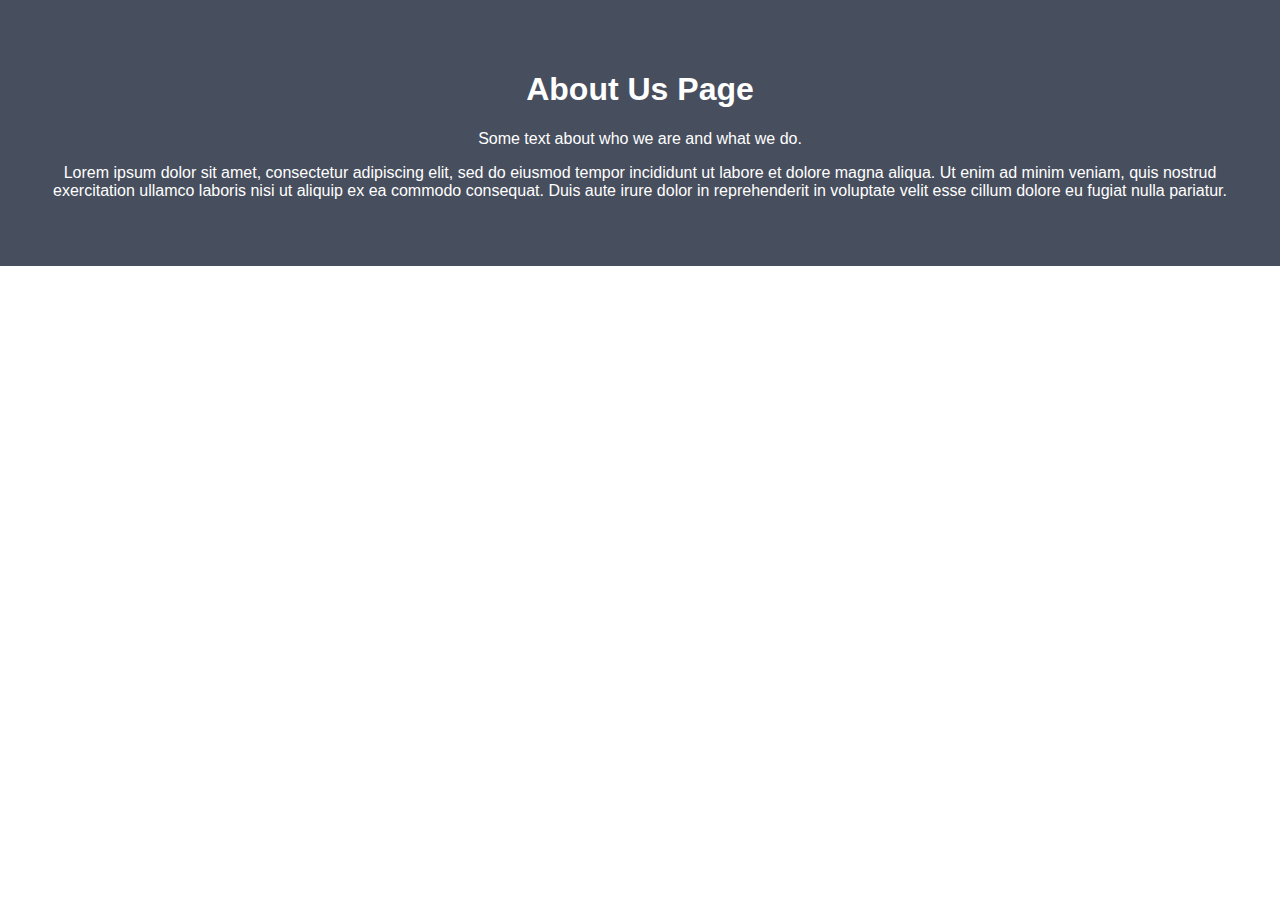
<file: html/about.html>
<!DOCTYPE HTML PUBLIC "-//W3C//DTD HTML 4.01 Transitional//EN" "http://www.w3.org/TR/html4/loose.dtd">
<html>
<head>
<meta http-equiv="Content-Type" content="text/html; charset=iso-8859-1">
<title>about_page</title>
<link rel="stylesheet" type="text/css" href="../css/about_design.css">
</head>

<body>

<div class="about-section">
  <h1>About Us Page</h1>
  <p>Some text about who we are and what we do.</p>
  <p>Lorem ipsum dolor sit amet, consectetur adipiscing elit, sed do eiusmod tempor incididunt ut labore et dolore magna aliqua. Ut enim ad minim veniam, quis nostrud exercitation ullamco laboris nisi ut aliquip ex ea commodo consequat. Duis aute irure dolor in reprehenderit in voluptate velit esse cillum dolore eu fugiat nulla pariatur.</p>
</div>



</body>
</html>
</file>
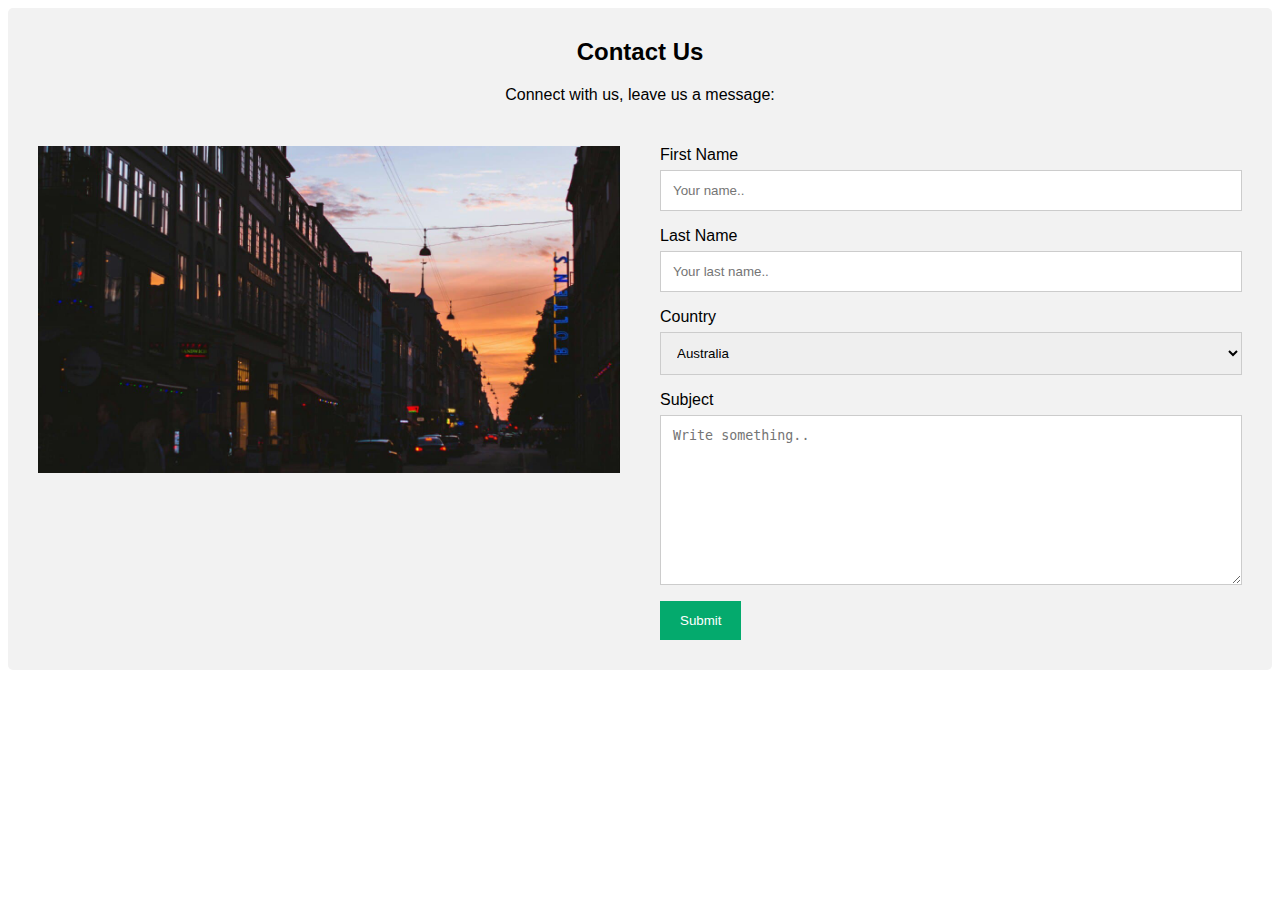
<file: html/contact.html>
<!DOCTYPE HTML PUBLIC "-//W3C//DTD HTML 4.01 Transitional//EN" "http://www.w3.org/TR/html4/loose.dtd">
<html>
<head>
<meta http-equiv="Content-Type" content="text/html; charset=iso-8859-1">
<title>Contact Page</title>
<link rel="stylesheet" type="text/css" href="../css/contact-design.css" >
<meta name="viewport" content="width=device-width, initial-scale=1">
</head>
<body>
<div class="container">
  <div style="text-align:center">
    <h2>Contact Us</h2>
    <p>Connect with us, leave us a message:</p>
  </div>
  <div class="row">
    <div class="column">
      <img src="../images/contact_img.jpg" style="width:100%">
    </div>
    <div class="column">
      <form action="/action_page.php">
        <label for="fname">First Name</label>
        <input type="text" id="fname" name="firstname" placeholder="Your name..">
        <label for="lname">Last Name</label>
        <input type="text" id="lname" name="lastname" placeholder="Your last name..">
        <label for="country">Country</label>
        <select id="country" name="country">
          <option value="australia">Australia</option>
          <option value="argentina">Argentina</option>
          <option value="usa">USA</option>
        </select>
        <label for="subject">Subject</label>
        <textarea id="subject" name="subject" placeholder="Write something.." style="height:170px"></textarea>
        <input type="submit" value="Submit">
      </form>
    </div>
  </div>
</div>

</body>
</html>
</file>
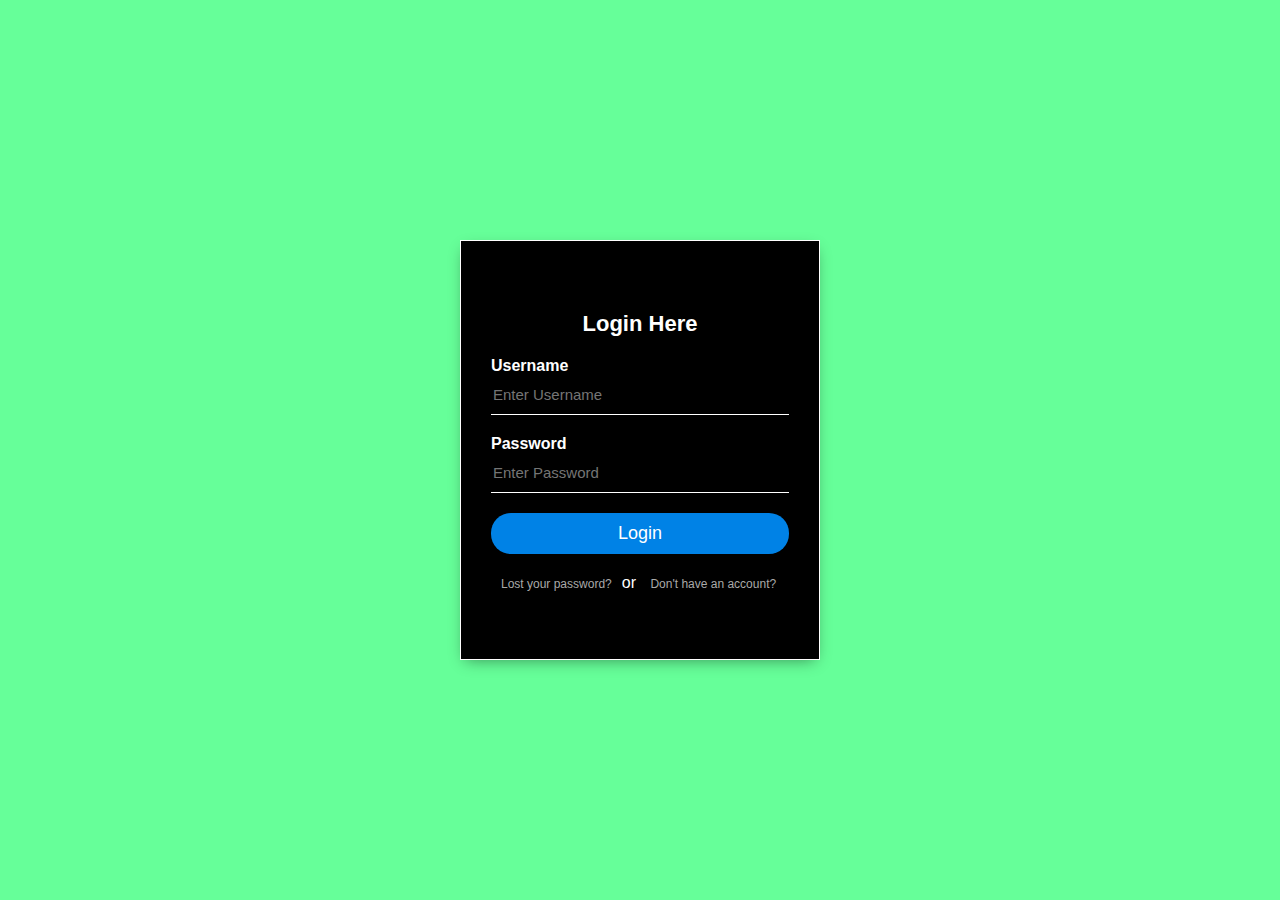
<file: html/login.html>
<html xmlns="http://www.w3.org/1999/xhtml">
<link rel="stylesheet" type="text/css"  href="../css/log.css" >
<head>
<title>Login Page</title>
</head>
<body>
	<div class="login-box">
			<h1>Login Here</h1>
			<form >
				<p>Username</p>
				<input type="text" autocomplete="username" id="id_username"  name="username" placeholder="Enter Username">
				<p>Password</p>
				<input type="password" autocomplete="current-password"id="id_password" name="password" placeholder="Enter Password">
				<input type="submit" name="" value="Login">
				<a href="#">Lost your password?</a><label>or</label>
				<a href="signup.html" class="1">Don't have an account?</a>
			</form>
			

			
	</div>
</body>
</html>
</file>
<file: css/about_design.css>
/* CSS Document */

body {
  font-family: Arial, Helvetica, sans-serif;
  margin: 0;
}

html {
  box-sizing: border-box;
}

*, *:before, *:after {
  box-sizing: inherit;
}


.about-section {
  padding: 50px;
  text-align: center;
  background-color: #474e5d;
  color: white;
}





@media screen and (max-width: 650px) {
  .column {
    width: 100%;
    display: block;
  }
}
</file>
<file: css/contact-design.css>
/* CSS Document */

body {
  font-family: Arial, Helvetica, sans-serif;
}

* {
  box-sizing: border-box;
}

/* Style inputs */
input[type=text], select, textarea {
  width: 100%;
  padding: 12px;
  border: 1px solid #ccc;
  margin-top: 6px;
  margin-bottom: 16px;
  resize: vertical;
}

input[type=submit] {
  background-color: #04AA6D;
  color: white;
  padding: 12px 20px;
  border: none;
  cursor: pointer;
}

input[type=submit]:hover {
  background-color: #45a049;
}

/* Style the container/contact section */
.container {
  border-radius: 5px;
  background-color: #f2f2f2;
  padding: 10px;
}

/* Create two columns that float next to eachother */
.column {
  float: left;
  width: 50%;
  margin-top: 6px;
  padding: 20px;
}

/* Clear floats after the columns */
.row:after {
  content: "";
  display: table;
  clear: both;
}

/* Responsive layout - when the screen is less than 600px wide, make the two columns stack on top of each other instead of next to each other */
@media screen and (max-width: 600px) {
  .column, input[type=submit] {
    width: 100%;
    margin-top: 0;
  }
}
</file>
<file: css/log.css>
body{
 margin:0;
 padding:0;
 background-color:#66FF99;
 background-repeat:no-repeat;
 background-size:cover;
 background-position:center;
 font-family:sans-serif;
}
.login-box{
 width:360px;
 height:420px;
 background:#000;
 color: #fff;
 top:50%;
 left:50%;
 position:absolute;
 transform:translate(-50%,-50%);
 box-sizing:border-box;
 box-shadow:0 5px 15px -5px #00000070;
 border:1px solid white;
 padding:70px 30px;
}


/*
.avatar{
 width:100px;
 height:100px;
 border:1px solid white;
 border-radius:50px;
 color:#fff;
 position:absolute;
 top:-50px;
 left:130px;
}*/

h1{
 margin:0;
 padding:0 0 20px;
 text-align: center;
 font-size:22px;
}

.login-box p{
 margin:0;
 padding:0;
 font-weight:bold;
}

.login-box input{
 width:100%;
 margin-bottom:20px;
}

.login-box input[type="text"], input[type="password"]{
 border:none;
 border-bottom: 1px solid #fff;
 background:transparent;
 outline:none;
 height:40px;
 color:#fff;
 font-size:15px;
}

.login-box input[type="submit"]
{
 padding:10px;
 border:none;
 outline:none;
 background:#0082e6;
 color:#fff;
 font-size:18px;
 border-radius:20px;
}

.login-box input[type="submit"]:hover{
 cursor:pointer;
 background:#ffc107;
 color:#000;
}


.login-box a{
 text-decoration:none;
 font-size:12px;
 padding:10px;
 line-height::20px;
 color:darkgrey;
}

.login-box a:hover{
 color:#ffc107;
</file>
